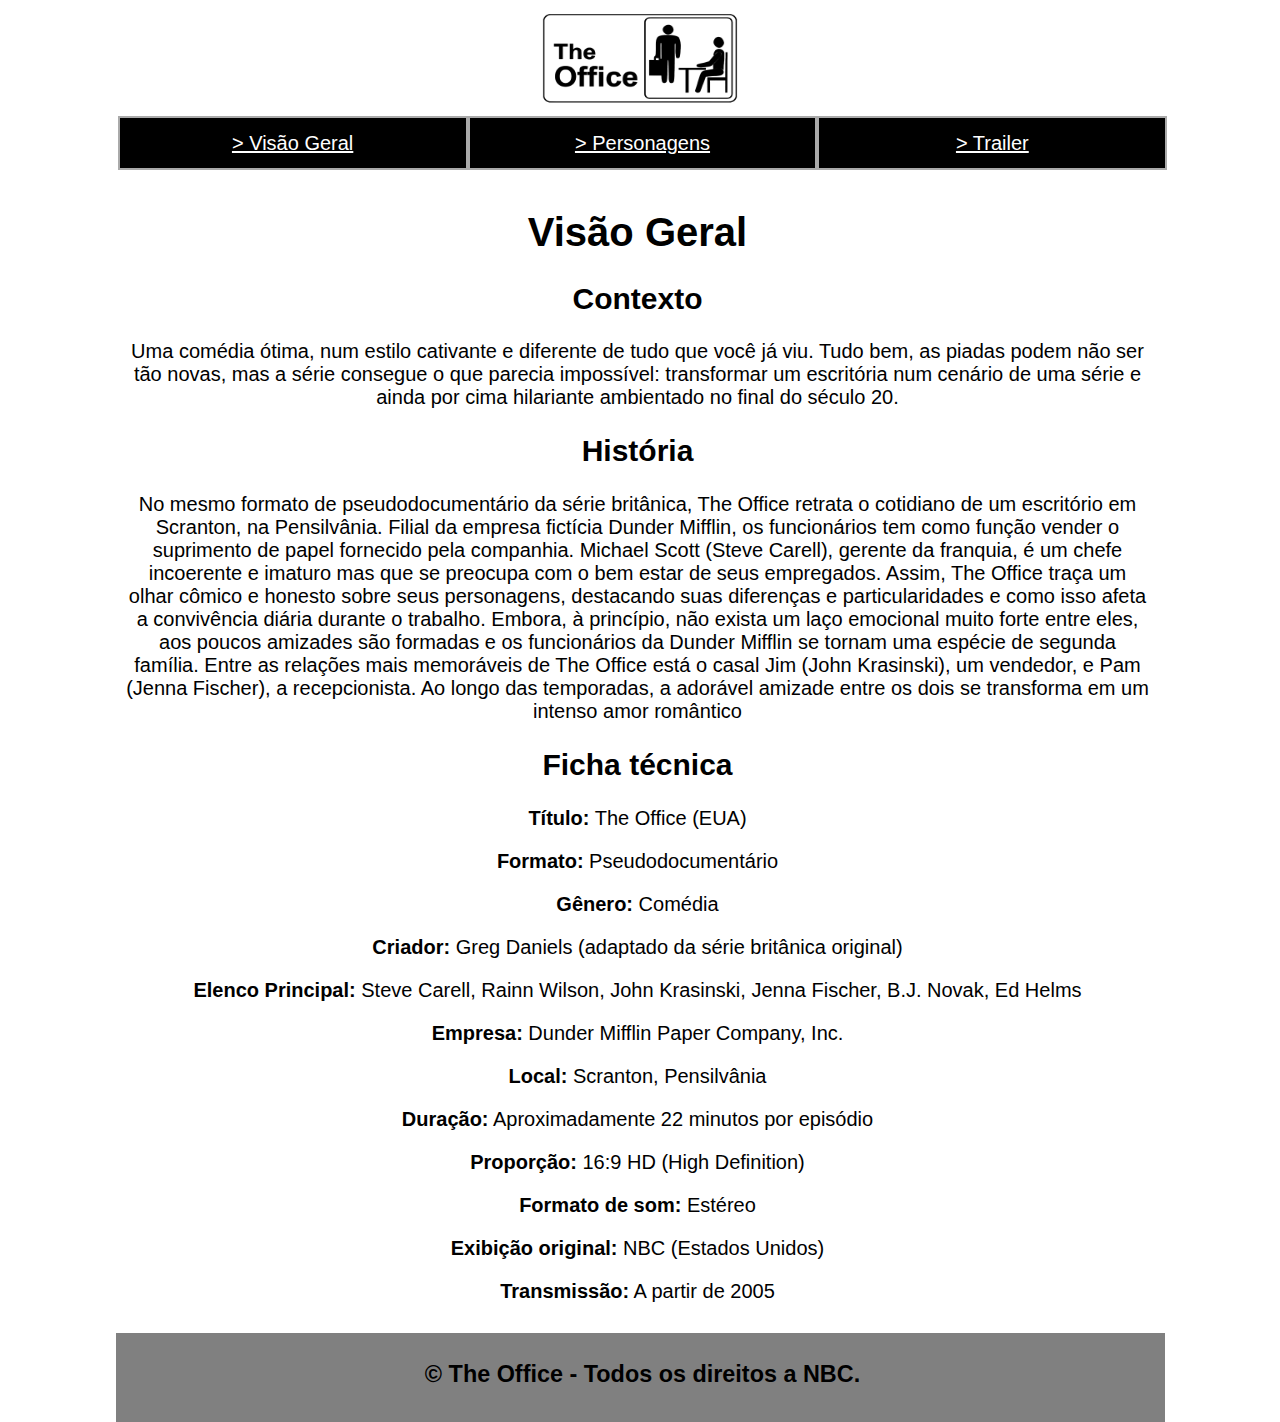
<file: index.html>
<!doctype html>
<html lang="pt-br">
	<head>
		<meta charset="UTF-8">
		<title>The Office</title>
		<link rel="stylesheet" href="style.css">
	</head>
	<body>
		<header>
			<a href="index.html">
				<img src="imagens/logo.png" 
					alt="A imagem exibe um texto 'The Office' à esquerda, um icone gráfico mostrando uma figura humana em pé, segurando uma maleta, e outra figura sentada à mesa, sugerindo um ambiente de escritório" 
					height="100" 
					width="200"
				>
			</a>			
		</header>
		
		<nav>
			<ul>
				<li>
					<a href="index.html">&gt; Visão Geral</a>
				</li>
				<li>
					<a href="personagens.html">&gt; Personagens</a>
				</li>
				<li>
					<a href="trailer.html">&gt; Trailer</a>
				</li>					
			</ul>
			
		</nav>
		<main>
			<section class="visao"> 

				<h1> Visão Geral </h1>
				
				<h2> Contexto </h2>
					<p>
						Uma comédia ótima, num estilo cativante e diferente de tudo que você já viu. Tudo bem, as piadas podem não ser tão novas, mas a série consegue o que parecia impossível: transformar um escritória num cenário de uma série e ainda por cima hilariante ambientado no final do século 20.
					</p>
				
				<h2> História </h2>
					<p>
						No mesmo formato de pseudodocumentário da série britânica, The Office retrata o cotidiano de um escritório em Scranton, na Pensilvânia. Filial da empresa fictícia Dunder Mifflin, os funcionários tem como função vender o suprimento de papel fornecido pela companhia. Michael Scott (Steve Carell), gerente da franquia, é um chefe incoerente e imaturo mas que se preocupa com o bem estar de seus empregados. Assim, The Office traça um olhar cômico e honesto sobre seus personagens, destacando suas diferenças e particularidades e como isso afeta a convivência diária durante o trabalho. Embora, à princípio, não exista um laço emocional muito forte entre eles, aos poucos amizades são formadas e os funcionários da Dunder Mifflin se tornam uma espécie de segunda família. Entre as relações mais memoráveis de The Office está o casal Jim (John Krasinski), um vendedor, e Pam (Jenna Fischer), a recepcionista. Ao longo das temporadas, a adorável amizade entre os dois se transforma em um intenso amor romântico
					</p>
		
				
				<h2> Ficha técnica </h2>					
					<p><b>Título:</b> The Office (EUA)</p>
					<p><b>Formato:</b> Pseudodocumentário </p>
					<p><b>Gênero:</b> Comédia</p>
					<p><b>Criador:</b> Greg Daniels (adaptado da série britânica original)</p>
					<p><b>Elenco Principal:</b> Steve Carell, Rainn Wilson, John Krasinski, Jenna Fischer, B.J. Novak, Ed Helms</p>					
					<p><b>Empresa:</b> Dunder Mifflin Paper Company, Inc.</p>
					<p><b>Local:</b> Scranton, Pensilvânia</p>
					<p><b>Duração:</b> Aproximadamente 22 minutos por episódio</p>
					<p><b>Proporção:</b> 16:9 HD (High Definition)</p>
					<p><b>Formato de som:</b> Estéreo</p>
					<p><b>Exibição original:</b> NBC (Estados Unidos)</p>
					<p><b>Transmissão:</b> A partir de 2005</p>					
			
			</section>
		</main>
		<footer>
			<h3>&copy; The Office - Todos os direitos a NBC.</h3>
		</footer>
	</body>
</html>
</file>
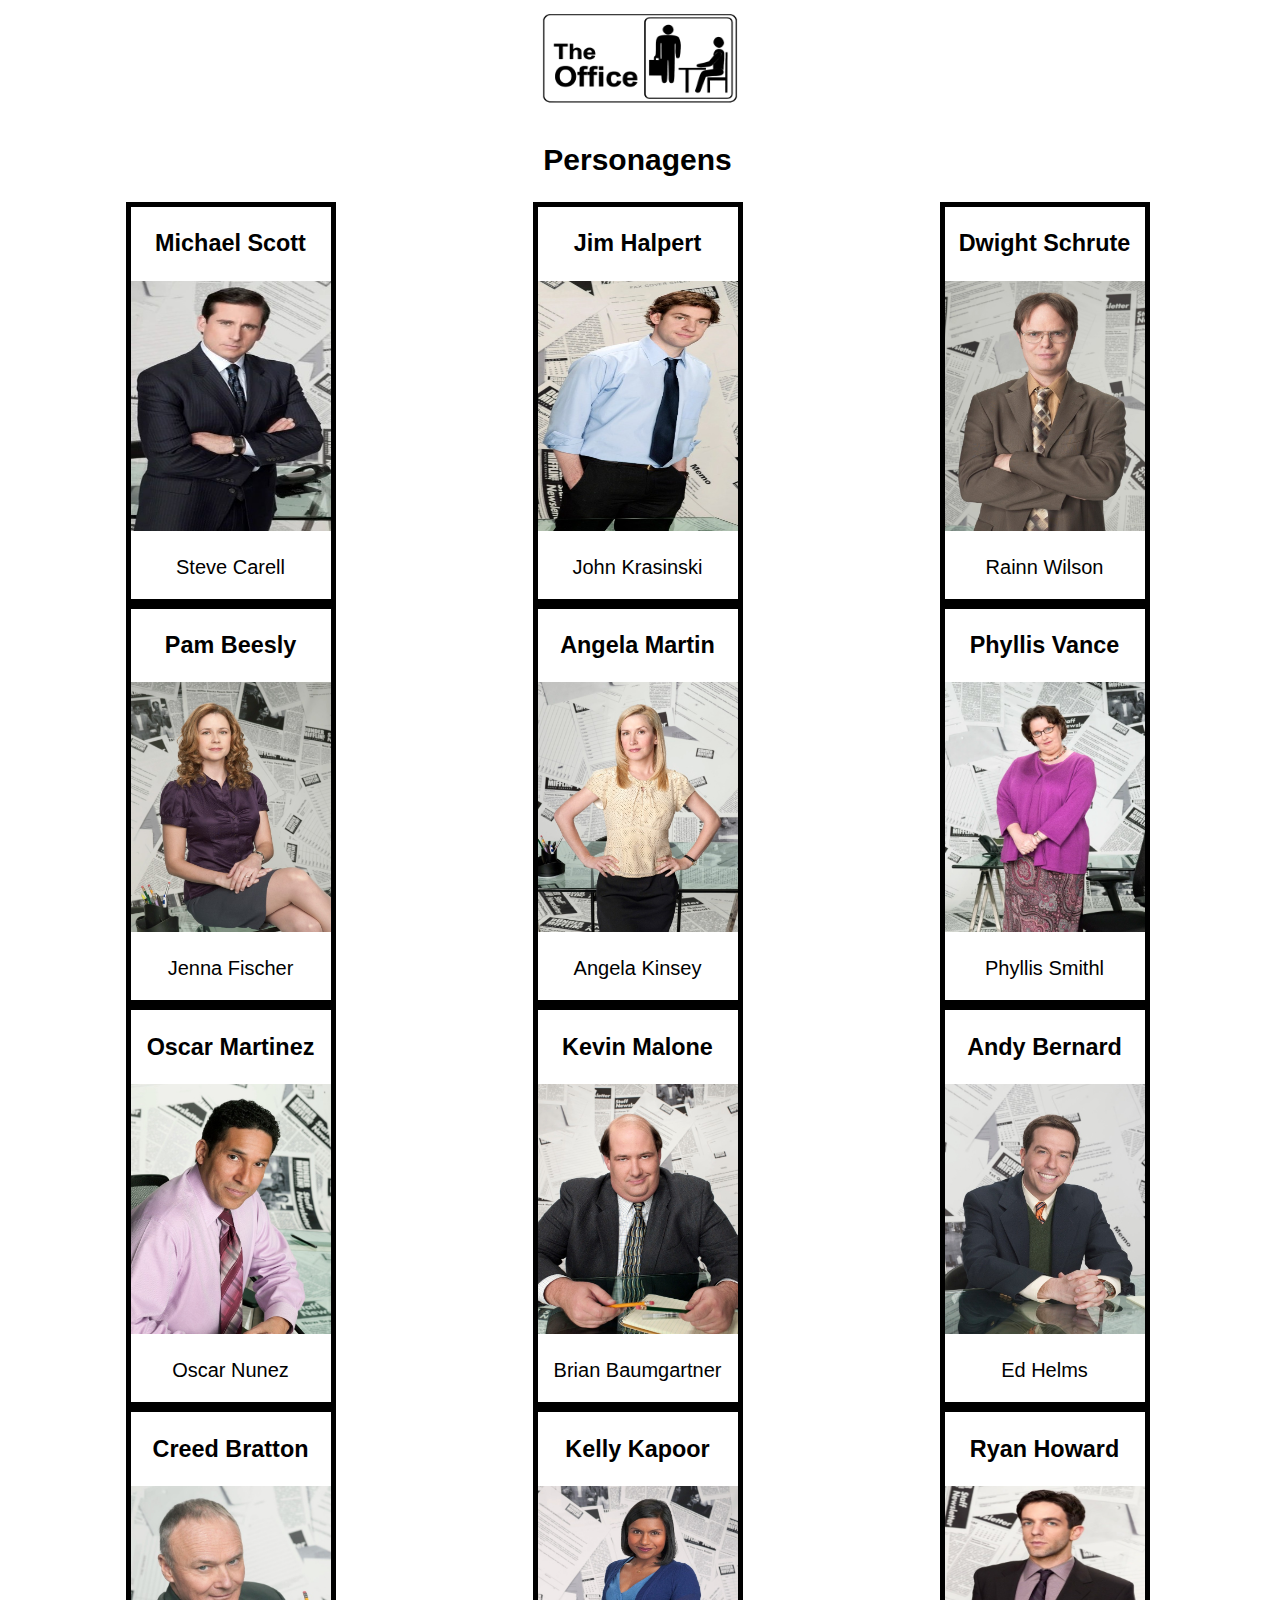
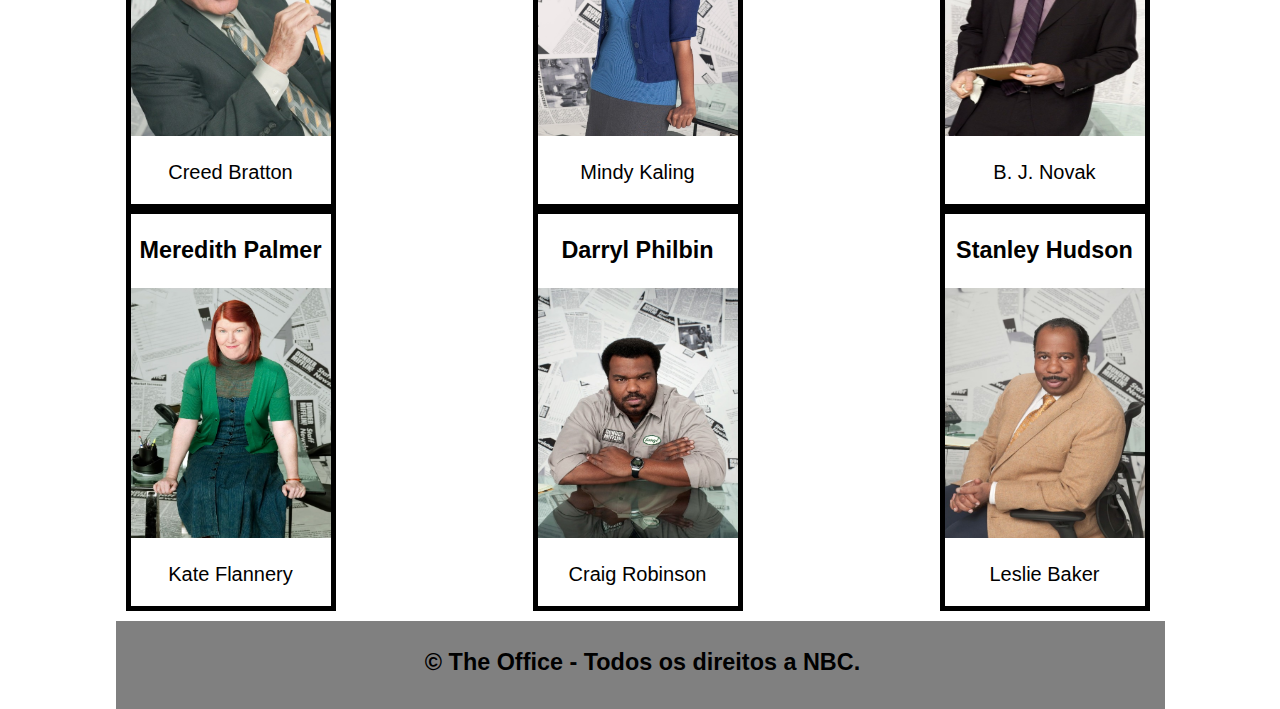
<file: personagens.html>
<!doctype html>
<html lang="pt-br">
	<head>
		<meta charset="UTF-8">
		<title>The Office</title>
		<link rel="stylesheet" href="style.css">
	</head>
	<body>
		<header>
			<a href="index.html">
				<img src="imagens/logo.png" 
					alt="A imagem exibe um texto 'The Office' à esquerda, um icone gráfico mostrando uma figura humana em pé, segurando uma maleta, e outra figura sentada à mesa, sugerindo um ambiente de escritório" 
					height="100" 
					width="200"
				>
			</a>			
		</header>
		<main>
			<section>
			
				<h2> Personagens </h2>
				<div>
					<article>
						<h3>Michael Scott</h3>
						<img src="imagens/personagens/michael.jpg" alt="Homem de terno e gravata, de braços cruzados" height="250" width="200">
						<p>Steve Carell</p>
					</article>
					<article>
						<h3>Jim Halpert</h3>
						<img src="imagens/personagens/jim.jpg" alt="Homem de camisa azul clara e gravata escura, sorrindo" height="250" width="200">
						<p>John Krasinski</p>
					</article>
					<article>
						<h3>Dwight Schrute</h3>
						<img src="imagens/personagens/dwight.jpg" alt="Homem de terno escuro e gravata estampada, usando óculos, com expressão neutra e olhar atento" height="250" width="200">
						<p>Rainn Wilson</p>
					</article>
				</div>
				
				<div>   
					<article>
						<h3>Pam Beesly</h3>
						<img src="imagens/personagens/pam.jpg" alt="Mulher com expressão neutra, vestindo camisa roxa e saia cinza" height="250" width="200">
						<p>Jenna Fischer</p>
					</article>
					<article>
						<h3>Angela Martin</h3>
						<img src="imagens/personagens/angela.jpg" alt="Mulher com expressão neutra, com camiseta bege e saia preta" height="250" width="200">
						<p>Angela Kinsey</p>
					</article>
					<article>
						<h3>Phyllis Vance</h3>
						<img src="imagens/personagens/phyllis.jpg" alt="Mulher de óculos e blusa roxa, de pé com as mãos cruzadas" height="250" width="200">
						<p>Phyllis Smithl</p>
					</article>
				</div>
				
				<div>
					<article>
						<h3>Oscar Martinez</h3>
						<img src="imagens/personagens/oscar.jpg" alt="Homem com camisa rosa e gravata listrada, olhando sério para a câmera" height="250" width="200">
						<p>Oscar Nunez</p>
					</article>
					<article>
						<h3>Kevin Malone</h3>
						<img src="imagens/personagens/kevin.jpg" alt="Homem calvo de terno escuro sentado à mesa de escritório, com expressão neutra " height="250" width="200">
						<p>Brian Baumgartner</p>
					</article>
					<article>
						<h3>Andy Bernard</h3>
						<img src="imagens/personagens/andy.jpg" alt="Homem de terno cinza e gravata laranja e sorrindo" height="250" width="200">
						<p>Ed Helms</p>
					</article>						
				</div>
				
				<div> 
					<article>
						<h3>Creed Bratton</h3>
						<img src="imagens/personagens/creed.jpg" alt="Homem com expressão neutra, terno preto e gravata listrada" height="250" width="200">
						<p>Creed Bratton</p>
					</article>
					<article>
						<h3>Kelly Kapoor</h3>
						<img src="imagens/personagens/kelly.jpg" alt="Mulher de blusa azul sentada à mesa de escritório" height="250" width="200">
						<p>Mindy Kaling</p>
					</article>
					<article>
						<h3>Ryan Howard</h3>
						<img src="imagens/personagens/ryan.jpg" alt="Homem de terno escuro segurando prancheta" height="250" width="200">
						<p>B. J. Novak</p>
					</article>
				</div>
				
				<div>
					<article>
						<h3>Meredith Palmer</h3>
						<img src="imagens/personagens/meredith.jpg" alt="Mulher ruiva de blusa verde, posando em pé com fundo de papéis espalhados" height="250" width="200">
						<p>Kate Flannery</p>
					</article>
					<article>
						<h3>Darryl Philbin</h3>
						<img src="imagens/personagens/darryl.jpg" alt="Homem de uniforme cinza, braços cruzados sobre a mesa, com fundo cheio de papéis espalhados" height="250" width="200">
						<p>Craig Robinson</p>
					</article>
					<article>
						<h3>Stanley Hudson</h3>
						<img src="imagens/personagens/stanley.jpg" alt="Homem de terno bege sentado, com expressão séria" height="250" width="200">
						<p>Leslie Baker</p>
					</article>
				</div>				
				
			</section>			
		</main>
		<footer>
			<h3>&copy; The Office - Todos os direitos a NBC.</h3>
		</footer>		
	</body>
</html>
</file>
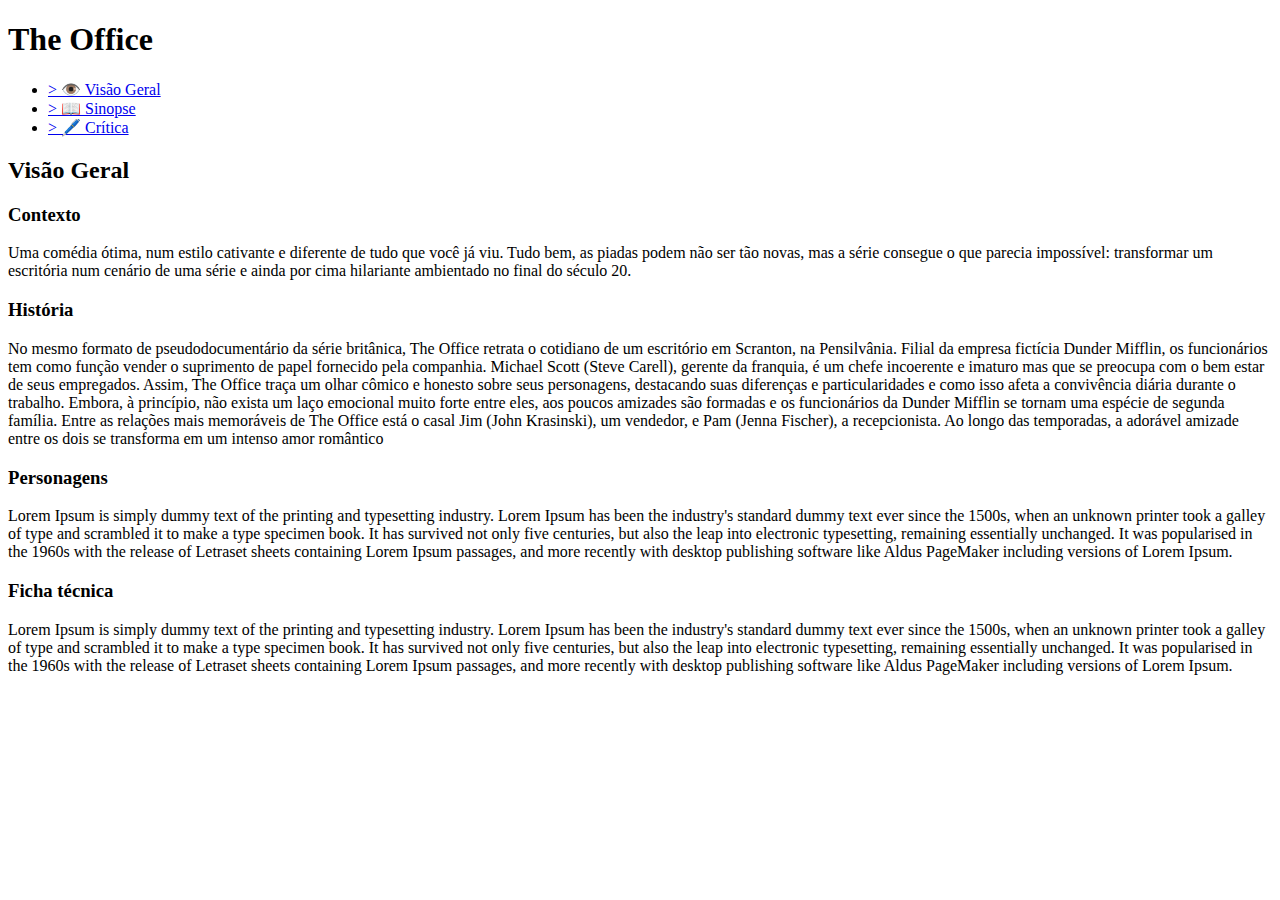
<file: theoffice.html>
<!doctype html>
<html lang="pt-br">
	<head>
		<meta charset="UTF-8">
		<title>The Office</title>
	</head>
	<body>
		<header>
			
			<h1> The Office </h1>
			
		</header>
		<nav>
			<ul>
				<li>
					<a href="index.html#visao">&gt; 👁️ Visão Geral</a>
				</li>
				<li>
					<a href="index.html#sinopse">&gt; 📖️ Sinopse</a>
				</li>
				<li>
					<a href="index.html#critica">&gt; 🖊️ Crítica</a>
				</li>					
			</ul>
		</nav>
		<main>
			<section> 

				<h2> Visão Geral </h2>
				
				<h3> Contexto </h3>
					<p>Uma comédia ótima, num estilo cativante e diferente de tudo que você já viu. Tudo bem, as piadas podem não ser tão novas, mas a série consegue o que parecia impossível: transformar um escritória num cenário de uma série e ainda por cima hilariante ambientado no final do século 20.</p>
				
				<h3> História </h3>
					<p>No mesmo formato de pseudodocumentário da série britânica, The Office retrata o cotidiano de um escritório em Scranton, na Pensilvânia. Filial da empresa fictícia Dunder Mifflin, os funcionários tem como função vender o suprimento de papel fornecido pela companhia. Michael Scott (Steve Carell), gerente da franquia, é um chefe incoerente e imaturo mas que se preocupa com o bem estar de seus empregados. Assim, The Office traça um olhar cômico e honesto sobre seus personagens, destacando suas diferenças e particularidades e como isso afeta a convivência diária durante o trabalho. Embora, à princípio, não exista um laço emocional muito forte entre eles, aos poucos amizades são formadas e os funcionários da Dunder Mifflin se tornam uma espécie de segunda família. Entre as relações mais memoráveis de The Office está o casal Jim (John Krasinski), um vendedor, e Pam (Jenna Fischer), a recepcionista. Ao longo das temporadas, a adorável amizade entre os dois se transforma em um intenso amor romântico</p>
		
				<h3> Personagens </h3>
					<p>Lorem Ipsum is simply dummy text of the printing and typesetting industry. Lorem Ipsum has been the industry's standard dummy text ever since the 1500s, when an unknown printer took a galley of type and scrambled it to make a type specimen book. It has survived not only five centuries, but also the leap into electronic typesetting, remaining essentially unchanged. It was popularised in the 1960s with the release of Letraset sheets containing Lorem Ipsum passages, and more recently with desktop publishing software like Aldus PageMaker including versions of Lorem Ipsum. </p>
		
				<h3> Ficha técnica </h3>
					<p>Lorem Ipsum is simply dummy text of the printing and typesetting industry. Lorem Ipsum has been the industry's standard dummy text ever since the 1500s, when an unknown printer took a galley of type and scrambled it to make a type specimen book. It has survived not only five centuries, but also the leap into electronic typesetting, remaining essentially unchanged. It was popularised in the 1960s with the release of Letraset sheets containing Lorem Ipsum passages, and more recently with desktop publishing software like Aldus PageMaker including versions of Lorem Ipsum. </p>
		
			</section>
		</main>
<!--Conteúdo visível da página -->
	</body>
</html>
</file>
<file: style.css>
body{
	margin-left: auto;
	margin-right: auto;
	text-align: center;
	background-image: url("https://wallpapercat.com/w/full/7/7/f/172049-1920x1080-desktop-1080p-the-office-tv-series-background-photo.jpg");
	background-size: contain;
	background-repeat: repeat;
	width: 100%;
	height: 500px;
	font-family: Arial, Verdana;  
	font-size: 20px;  
}

.visao{
	background-color: white;
	width: 80%;
	margin-left: auto;
	margin-right: auto;
	padding: 5px 20px 10px 15px;
}

.persona{
	background-color: white;
	width: 100%;
	margin-left: auto;
	margin-right: auto;
	padding: 5px 20px 10px 15px;
}

nav {
	display: flex;
	width: 82%;
	margin-left: auto;
	margin-right: auto;
	padding: 5px 10px 10px 15px;  
}

ul {
	display: flex;
	flex-basis: 33%;
	flex-grow: 1;
	align-items: center;
	list-style: none;
	padding: 0;
	margin: 0;
	min-height: 50px;
	background-color: black;
  }

a{
	color: white;
}

li {
	display: flex;
	flex-basis: 33%;
	flex-grow: 1;
	align-items: center;
	justify-content: center;
	width: 100%;
	height: 100%;
	border: 2px solid #AAAAAA;
}

footer{
	background-color: grey;
	width: 80%;
	margin-left: auto;
	margin-right: auto;
	padding: 5px 10px 10px 15px;
}

div{
	display: flex;
	gap: 10px;
	justify-content: space-between;	
	flex-wrap: wrap;
	flex-grow: 0;
	flex-shrink: 1;
	flex-basis: 33%;
}

section{
	background-color: white;
	width: 80%;
	margin-left: auto;
	margin-right: auto;
	padding: 5px 20px 10px 15px;
	align-items: center;
}

article{
	border-width:  5px 5px 5px 5px;
	border-style: solid;
	border-color: black;
}
</file>
